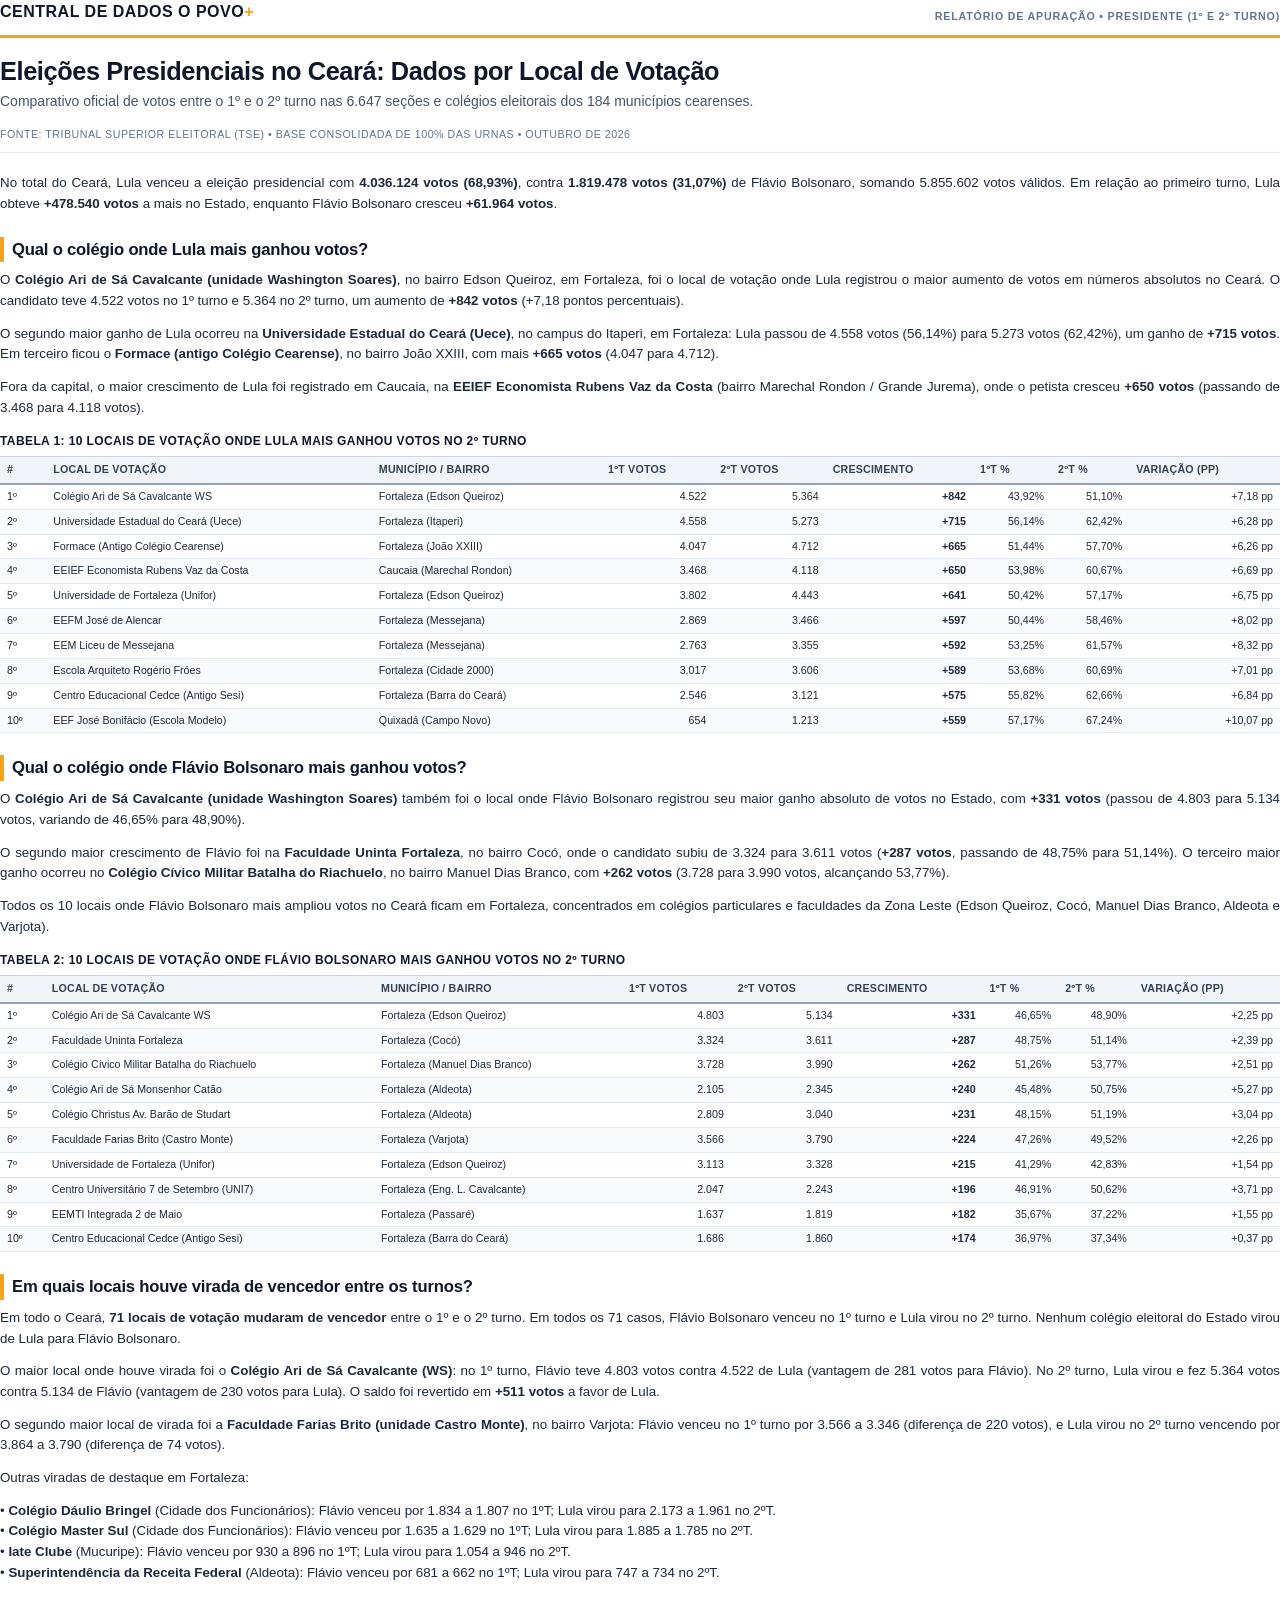
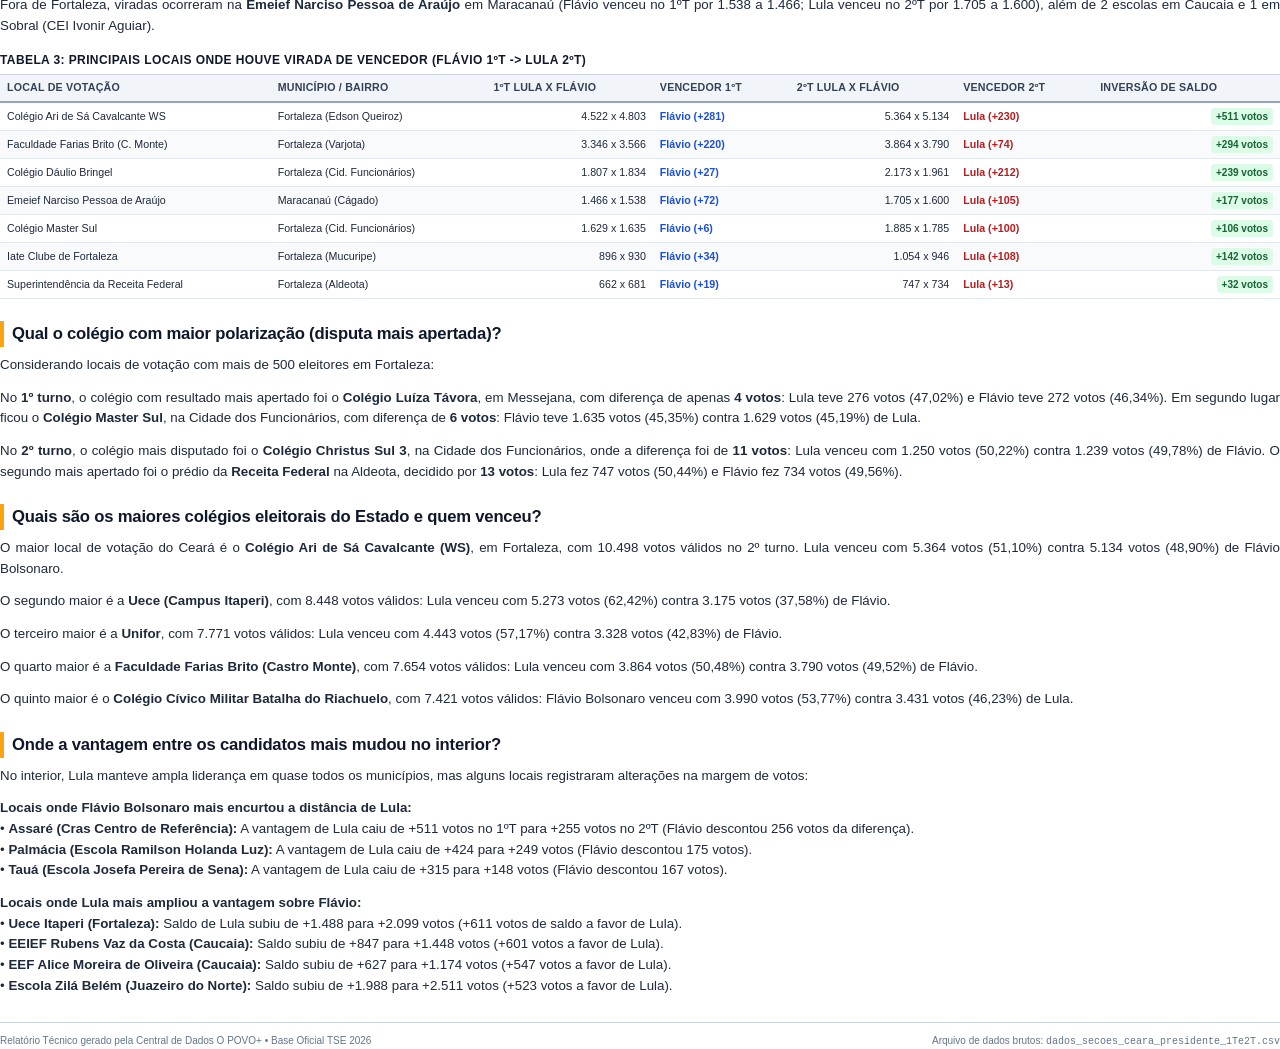
<file: reports/relatorio_eleicoes_ceara_direto.html>
<!DOCTYPE html>
<html lang="pt-BR">
<head>
    <meta charset="UTF-8">
    <title>Relatório de Apuração: Presidente por Local de Votação no Ceará - O POVO+</title>
    <style>
        @page {
            size: A4;
            margin: 18mm 16mm 20mm 16mm;
            @bottom-right {
                content: counter(page);
            }
        }
        
        * {
            box-sizing: border-box;
            margin: 0;
            padding: 0;
        }

        body {
            font-family: -apple-system, BlinkMacSystemFont, 'Segoe UI', Roboto, Helvetica, Arial, sans-serif;
            font-size: 10pt;
            line-height: 1.55;
            color: #1e293b;
            background: #ffffff;
            -webkit-print-color-adjust: exact;
            print-color-adjust: exact;
        }

        /* HEADER EDITORIAL */
        .header-brand {
            border-bottom: 3px solid #FCA311;
            padding-bottom: 10px;
            margin-bottom: 18px;
            display: flex;
            justify-content: space-between;
            align-items: flex-end;
        }

        .brand-name {
            font-size: 12pt;
            font-weight: 900;
            letter-spacing: 0.5px;
            color: #0f172a;
            text-transform: uppercase;
        }

        .brand-name span {
            color: #FCA311;
        }

        .brand-tag {
            font-size: 8pt;
            font-weight: 700;
            color: #64748b;
            text-transform: uppercase;
            letter-spacing: 0.8px;
        }

        /* TÍTULOS E MANCHETE */
        h1.report-title {
            font-size: 19pt;
            font-weight: 800;
            line-height: 1.2;
            color: #0f172a;
            letter-spacing: -0.4px;
            margin-bottom: 6px;
        }

        p.report-subtitle {
            font-size: 10.5pt;
            color: #475569;
            line-height: 1.4;
            margin-bottom: 14px;
        }

        .meta-info {
            font-size: 8pt;
            color: #64748b;
            text-transform: uppercase;
            letter-spacing: 0.5px;
            margin-bottom: 20px;
            padding-bottom: 10px;
            border-bottom: 1px solid #e2e8f0;
        }

        /* CORPO DO TEXTO */
        p {
            margin-bottom: 12px;
            text-align: justify;
        }

        h2.section-heading {
            font-size: 12.5pt;
            font-weight: 800;
            color: #0f172a;
            margin-top: 22px;
            margin-bottom: 8px;
            letter-spacing: -0.2px;
            border-left: 4px solid #FCA311;
            padding-left: 8px;
            page-break-after: avoid;
        }

        /* CAIXAS DE DESTAQUE ANALÍTICAS */
        .callout-box {
            background: #f8fafc;
            border: 1px solid #e2e8f0;
            border-left: 4px solid #FCA311;
            border-radius: 6px;
            padding: 10px 14px;
            margin: 14px 0;
            page-break-inside: avoid;
        }

        .callout-title {
            font-size: 8.5pt;
            font-weight: 800;
            text-transform: uppercase;
            letter-spacing: 0.5px;
            color: #0f172a;
            margin-bottom: 4px;
        }

        .callout-text {
            font-size: 9.5pt;
            color: #334155;
            line-height: 1.45;
            margin-bottom: 0;
            text-align: left;
        }

        /* TABELAS */
        .table-container {
            margin: 14px 0 18px;
            page-break-inside: avoid;
        }

        .table-title {
            font-size: 9pt;
            font-weight: 800;
            color: #0f172a;
            text-transform: uppercase;
            letter-spacing: 0.4px;
            margin-bottom: 5px;
        }

        table.data-table {
            width: 100%;
            border-collapse: collapse;
            font-size: 8pt;
            line-height: 1.3;
        }

        table.data-table th {
            background: #f1f5f9;
            color: #334155;
            font-weight: 700;
            text-align: left;
            padding: 6px 7px;
            border-top: 1px solid #cbd5e1;
            border-bottom: 2px solid #94a3b8;
            text-transform: uppercase;
            letter-spacing: 0.2px;
        }

        table.data-table td {
            padding: 5px 7px;
            border-bottom: 1px solid #e2e8f0;
            color: #1e293b;
        }

        table.data-table tr:nth-child(even) td {
            background: #f8fafc;
        }

        .num-col {
            text-align: right;
            font-variant-numeric: tabular-nums;
        }

        .badge-pt {
            color: #b91c1c;
            font-weight: 700;
        }

        .badge-pl {
            color: #1d4ed8;
            font-weight: 700;
        }

        .badge-virada {
            background: #dcfce7;
            color: #166534;
            padding: 2px 5px;
            border-radius: 4px;
            font-weight: 700;
            font-size: 7.5pt;
            display: inline-block;
        }

        /* RODAPÉ DO DOCUMENTO */
        .document-footer {
            margin-top: 26px;
            padding-top: 10px;
            border-top: 1px solid #cbd5e1;
            font-size: 7.5pt;
            color: #64748b;
            display: flex;
            justify-content: space-between;
        }
    </style>
</head>
<body>

    <!-- CABEÇALHO -->
    <div class="header-brand">
        <div class="brand-name">Central de Dados O POVO<span>+</span></div>
        <div class="brand-tag">Relatório de Apuração &bull; Presidente (1º e 2º Turno)</div>
    </div>

    <!-- TÍTULO -->
    <h1 class="report-title">Eleições Presidenciais no Ceará: Dados por Local de Votação</h1>
    <p class="report-subtitle">
        Comparativo oficial de votos entre o 1º e o 2º turno nas 6.647 seções e colégios eleitorais dos 184 municípios cearenses.
    </p>

    <div class="meta-info">
        Fonte: Tribunal Superior Eleitoral (TSE) &bull; Base Consolidada de 100% das Urnas &bull; Outubro de 2026
    </div>

    <!-- RESUMO ESTADUAL -->
    <p>
        No total do Ceará, Lula venceu a eleição presidencial com <strong>4.036.124 votos (68,93%)</strong>, contra <strong>1.819.478 votos (31,07%)</strong> de Flávio Bolsonaro, somando 5.855.602 votos válidos. Em relação ao primeiro turno, Lula obteve <strong>+478.540 votos</strong> a mais no Estado, enquanto Flávio Bolsonaro cresceu <strong>+61.964 votos</strong>.
    </p>

    <!-- PERGUNTA 1 -->
    <h2 class="section-heading">Qual o colégio onde Lula mais ganhou votos?</h2>
    <p>
        O <strong>Colégio Ari de Sá Cavalcante (unidade Washington Soares)</strong>, no bairro Edson Queiroz, em Fortaleza, foi o local de votação onde Lula registrou o maior aumento de votos em números absolutos no Ceará. O candidato teve 4.522 votos no 1º turno e 5.364 no 2º turno, um aumento de <strong>+842 votos</strong> (+7,18 pontos percentuais).
    </p>
    <p>
        O segundo maior ganho de Lula ocorreu na <strong>Universidade Estadual do Ceará (Uece)</strong>, no campus do Itaperi, em Fortaleza: Lula passou de 4.558 votos (56,14%) para 5.273 votos (62,42%), um ganho de <strong>+715 votos</strong>. Em terceiro ficou o <strong>Formace (antigo Colégio Cearense)</strong>, no bairro João XXIII, com mais <strong>+665 votos</strong> (4.047 para 4.712).
    </p>
    <p>
        Fora da capital, o maior crescimento de Lula foi registrado em Caucaia, na <strong>EEIEF Economista Rubens Vaz da Costa</strong> (bairro Marechal Rondon / Grande Jurema), onde o petista cresceu <strong>+650 votos</strong> (passando de 3.468 para 4.118 votos).
    </p>

    <!-- TABELA TOP LULA -->
    <div class="table-container">
        <div class="table-title">Tabela 1: 10 locais de votação onde Lula mais ganhou votos no 2º turno</div>
        <table class="data-table">
            <thead>
                <tr>
                    <th>#</th>
                    <th>Local de Votação</th>
                    <th>Município / Bairro</th>
                    <th class="num-col">1ºT Votos</th>
                    <th class="num-col">2ºT Votos</th>
                    <th class="num-col">Crescimento</th>
                    <th class="num-col">1ºT %</th>
                    <th class="num-col">2ºT %</th>
                    <th class="num-col">Variação (pp)</th>
                </tr>
            </thead>
            <tbody>
                <tr>
                    <td>1º</td>
                    <td>Colégio Ari de Sá Cavalcante WS</td>
                    <td>Fortaleza (Edson Queiroz)</td>
                    <td class="num-col">4.522</td>
                    <td class="num-col">5.364</td>
                    <td class="num-col badge-pt"><strong>+842</strong></td>
                    <td class="num-col">43,92%</td>
                    <td class="num-col">51,10%</td>
                    <td class="num-col">+7,18 pp</td>
                </tr>
                <tr>
                    <td>2º</td>
                    <td>Universidade Estadual do Ceará (Uece)</td>
                    <td>Fortaleza (Itaperi)</td>
                    <td class="num-col">4.558</td>
                    <td class="num-col">5.273</td>
                    <td class="num-col badge-pt"><strong>+715</strong></td>
                    <td class="num-col">56,14%</td>
                    <td class="num-col">62,42%</td>
                    <td class="num-col">+6,28 pp</td>
                </tr>
                <tr>
                    <td>3º</td>
                    <td>Formace (Antigo Colégio Cearense)</td>
                    <td>Fortaleza (João XXIII)</td>
                    <td class="num-col">4.047</td>
                    <td class="num-col">4.712</td>
                    <td class="num-col badge-pt"><strong>+665</strong></td>
                    <td class="num-col">51,44%</td>
                    <td class="num-col">57,70%</td>
                    <td class="num-col">+6,26 pp</td>
                </tr>
                <tr>
                    <td>4º</td>
                    <td>EEIEF Economista Rubens Vaz da Costa</td>
                    <td>Caucaia (Marechal Rondon)</td>
                    <td class="num-col">3.468</td>
                    <td class="num-col">4.118</td>
                    <td class="num-col badge-pt"><strong>+650</strong></td>
                    <td class="num-col">53,98%</td>
                    <td class="num-col">60,67%</td>
                    <td class="num-col">+6,69 pp</td>
                </tr>
                <tr>
                    <td>5º</td>
                    <td>Universidade de Fortaleza (Unifor)</td>
                    <td>Fortaleza (Edson Queiroz)</td>
                    <td class="num-col">3.802</td>
                    <td class="num-col">4.443</td>
                    <td class="num-col badge-pt"><strong>+641</strong></td>
                    <td class="num-col">50,42%</td>
                    <td class="num-col">57,17%</td>
                    <td class="num-col">+6,75 pp</td>
                </tr>
                <tr>
                    <td>6º</td>
                    <td>EEFM José de Alencar</td>
                    <td>Fortaleza (Messejana)</td>
                    <td class="num-col">2.869</td>
                    <td class="num-col">3.466</td>
                    <td class="num-col badge-pt"><strong>+597</strong></td>
                    <td class="num-col">50,44%</td>
                    <td class="num-col">58,46%</td>
                    <td class="num-col">+8,02 pp</td>
                </tr>
                <tr>
                    <td>7º</td>
                    <td>EEM Liceu de Messejana</td>
                    <td>Fortaleza (Messejana)</td>
                    <td class="num-col">2.763</td>
                    <td class="num-col">3.355</td>
                    <td class="num-col badge-pt"><strong>+592</strong></td>
                    <td class="num-col">53,25%</td>
                    <td class="num-col">61,57%</td>
                    <td class="num-col">+8,32 pp</td>
                </tr>
                <tr>
                    <td>8º</td>
                    <td>Escola Arquiteto Rogério Fróes</td>
                    <td>Fortaleza (Cidade 2000)</td>
                    <td class="num-col">3.017</td>
                    <td class="num-col">3.606</td>
                    <td class="num-col badge-pt"><strong>+589</strong></td>
                    <td class="num-col">53,68%</td>
                    <td class="num-col">60,69%</td>
                    <td class="num-col">+7,01 pp</td>
                </tr>
                <tr>
                    <td>9º</td>
                    <td>Centro Educacional Cedce (Antigo Sesi)</td>
                    <td>Fortaleza (Barra do Ceará)</td>
                    <td class="num-col">2.546</td>
                    <td class="num-col">3.121</td>
                    <td class="num-col badge-pt"><strong>+575</strong></td>
                    <td class="num-col">55,82%</td>
                    <td class="num-col">62,66%</td>
                    <td class="num-col">+6,84 pp</td>
                </tr>
                <tr>
                    <td>10º</td>
                    <td>EEF José Bonifácio (Escola Modelo)</td>
                    <td>Quixadá (Campo Novo)</td>
                    <td class="num-col">654</td>
                    <td class="num-col">1.213</td>
                    <td class="num-col badge-pt"><strong>+559</strong></td>
                    <td class="num-col">57,17%</td>
                    <td class="num-col">67,24%</td>
                    <td class="num-col">+10,07 pp</td>
                </tr>
            </tbody>
        </table>
    </div>

    <!-- PERGUNTA 2 -->
    <h2 class="section-heading">Qual o colégio onde Flávio Bolsonaro mais ganhou votos?</h2>
    <p>
        O <strong>Colégio Ari de Sá Cavalcante (unidade Washington Soares)</strong> também foi o local onde Flávio Bolsonaro registrou seu maior ganho absoluto de votos no Estado, com <strong>+331 votos</strong> (passou de 4.803 para 5.134 votos, variando de 46,65% para 48,90%).
    </p>
    <p>
        O segundo maior crescimento de Flávio foi na <strong>Faculdade Uninta Fortaleza</strong>, no bairro Cocó, onde o candidato subiu de 3.324 para 3.611 votos (<strong>+287 votos</strong>, passando de 48,75% para 51,14%). O terceiro maior ganho ocorreu no <strong>Colégio Cívico Militar Batalha do Riachuelo</strong>, no bairro Manuel Dias Branco, com <strong>+262 votos</strong> (3.728 para 3.990 votos, alcançando 53,77%).
    </p>
    <p>
        Todos os 10 locais onde Flávio Bolsonaro mais ampliou votos no Ceará ficam em Fortaleza, concentrados em colégios particulares e faculdades da Zona Leste (Edson Queiroz, Cocó, Manuel Dias Branco, Aldeota e Varjota).
    </p>

    <!-- TABELA TOP FLÁVIO -->
    <div class="table-container">
        <div class="table-title">Tabela 2: 10 locais de votação onde Flávio Bolsonaro mais ganhou votos no 2º turno</div>
        <table class="data-table">
            <thead>
                <tr>
                    <th>#</th>
                    <th>Local de Votação</th>
                    <th>Município / Bairro</th>
                    <th class="num-col">1ºT Votos</th>
                    <th class="num-col">2ºT Votos</th>
                    <th class="num-col">Crescimento</th>
                    <th class="num-col">1ºT %</th>
                    <th class="num-col">2ºT %</th>
                    <th class="num-col">Variação (pp)</th>
                </tr>
            </thead>
            <tbody>
                <tr>
                    <td>1º</td>
                    <td>Colégio Ari de Sá Cavalcante WS</td>
                    <td>Fortaleza (Edson Queiroz)</td>
                    <td class="num-col">4.803</td>
                    <td class="num-col">5.134</td>
                    <td class="num-col badge-pl"><strong>+331</strong></td>
                    <td class="num-col">46,65%</td>
                    <td class="num-col">48,90%</td>
                    <td class="num-col">+2,25 pp</td>
                </tr>
                <tr>
                    <td>2º</td>
                    <td>Faculdade Uninta Fortaleza</td>
                    <td>Fortaleza (Cocó)</td>
                    <td class="num-col">3.324</td>
                    <td class="num-col">3.611</td>
                    <td class="num-col badge-pl"><strong>+287</strong></td>
                    <td class="num-col">48,75%</td>
                    <td class="num-col">51,14%</td>
                    <td class="num-col">+2,39 pp</td>
                </tr>
                <tr>
                    <td>3º</td>
                    <td>Colégio Cívico Militar Batalha do Riachuelo</td>
                    <td>Fortaleza (Manuel Dias Branco)</td>
                    <td class="num-col">3.728</td>
                    <td class="num-col">3.990</td>
                    <td class="num-col badge-pl"><strong>+262</strong></td>
                    <td class="num-col">51,26%</td>
                    <td class="num-col">53,77%</td>
                    <td class="num-col">+2,51 pp</td>
                </tr>
                <tr>
                    <td>4º</td>
                    <td>Colégio Ari de Sá Monsenhor Catão</td>
                    <td>Fortaleza (Aldeota)</td>
                    <td class="num-col">2.105</td>
                    <td class="num-col">2.345</td>
                    <td class="num-col badge-pl"><strong>+240</strong></td>
                    <td class="num-col">45,48%</td>
                    <td class="num-col">50,75%</td>
                    <td class="num-col">+5,27 pp</td>
                </tr>
                <tr>
                    <td>5º</td>
                    <td>Colégio Christus Av. Barão de Studart</td>
                    <td>Fortaleza (Aldeota)</td>
                    <td class="num-col">2.809</td>
                    <td class="num-col">3.040</td>
                    <td class="num-col badge-pl"><strong>+231</strong></td>
                    <td class="num-col">48,15%</td>
                    <td class="num-col">51,19%</td>
                    <td class="num-col">+3,04 pp</td>
                </tr>
                <tr>
                    <td>6º</td>
                    <td>Faculdade Farias Brito (Castro Monte)</td>
                    <td>Fortaleza (Varjota)</td>
                    <td class="num-col">3.566</td>
                    <td class="num-col">3.790</td>
                    <td class="num-col badge-pl"><strong>+224</strong></td>
                    <td class="num-col">47,26%</td>
                    <td class="num-col">49,52%</td>
                    <td class="num-col">+2,26 pp</td>
                </tr>
                <tr>
                    <td>7º</td>
                    <td>Universidade de Fortaleza (Unifor)</td>
                    <td>Fortaleza (Edson Queiroz)</td>
                    <td class="num-col">3.113</td>
                    <td class="num-col">3.328</td>
                    <td class="num-col badge-pl"><strong>+215</strong></td>
                    <td class="num-col">41,29%</td>
                    <td class="num-col">42,83%</td>
                    <td class="num-col">+1,54 pp</td>
                </tr>
                <tr>
                    <td>8º</td>
                    <td>Centro Universitário 7 de Setembro (UNI7)</td>
                    <td>Fortaleza (Eng. L. Cavalcante)</td>
                    <td class="num-col">2.047</td>
                    <td class="num-col">2.243</td>
                    <td class="num-col badge-pl"><strong>+196</strong></td>
                    <td class="num-col">46,91%</td>
                    <td class="num-col">50,62%</td>
                    <td class="num-col">+3,71 pp</td>
                </tr>
                <tr>
                    <td>9º</td>
                    <td>EEMTI Integrada 2 de Maio</td>
                    <td>Fortaleza (Passaré)</td>
                    <td class="num-col">1.637</td>
                    <td class="num-col">1.819</td>
                    <td class="num-col badge-pl"><strong>+182</strong></td>
                    <td class="num-col">35,67%</td>
                    <td class="num-col">37,22%</td>
                    <td class="num-col">+1,55 pp</td>
                </tr>
                <tr>
                    <td>10º</td>
                    <td>Centro Educacional Cedce (Antigo Sesi)</td>
                    <td>Fortaleza (Barra do Ceará)</td>
                    <td class="num-col">1.686</td>
                    <td class="num-col">1.860</td>
                    <td class="num-col badge-pl"><strong>+174</strong></td>
                    <td class="num-col">36,97%</td>
                    <td class="num-col">37,34%</td>
                    <td class="num-col">+0,37 pp</td>
                </tr>
            </tbody>
        </table>
    </div>

    <!-- PERGUNTA 3 -->
    <h2 class="section-heading">Em quais locais houve virada de vencedor entre os turnos?</h2>
    <p>
        Em todo o Ceará, <strong>71 locais de votação mudaram de vencedor</strong> entre o 1º e o 2º turno. Em todos os 71 casos, Flávio Bolsonaro venceu no 1º turno e Lula virou no 2º turno. Nenhum colégio eleitoral do Estado virou de Lula para Flávio Bolsonaro.
    </p>
    <p>
        O maior local onde houve virada foi o <strong>Colégio Ari de Sá Cavalcante (WS)</strong>: no 1º turno, Flávio teve 4.803 votos contra 4.522 de Lula (vantagem de 281 votos para Flávio). No 2º turno, Lula virou e fez 5.364 votos contra 5.134 de Flávio (vantagem de 230 votos para Lula). O saldo foi revertido em <strong>+511 votos</strong> a favor de Lula.
    </p>
    <p>
        O segundo maior local de virada foi a <strong>Faculdade Farias Brito (unidade Castro Monte)</strong>, no bairro Varjota: Flávio venceu no 1º turno por 3.566 a 3.346 (diferença de 220 votos), e Lula virou no 2º turno vencendo por 3.864 a 3.790 (diferença de 74 votos).
    </p>
    <p>
        Outras viradas de destaque em Fortaleza:
    </p>
    <p>
        &bull; <strong>Colégio Dáulio Bringel</strong> (Cidade dos Funcionários): Flávio venceu por 1.834 a 1.807 no 1ºT; Lula virou para 2.173 a 1.961 no 2ºT.<br>
        &bull; <strong>Colégio Master Sul</strong> (Cidade dos Funcionários): Flávio venceu por 1.635 a 1.629 no 1ºT; Lula virou para 1.885 a 1.785 no 2ºT.<br>
        &bull; <strong>Iate Clube</strong> (Mucuripe): Flávio venceu por 930 a 896 no 1ºT; Lula virou para 1.054 a 946 no 2ºT.<br>
        &bull; <strong>Superintendência da Receita Federal</strong> (Aldeota): Flávio venceu por 681 a 662 no 1ºT; Lula virou para 747 a 734 no 2ºT.
    </p>
    <p>
        Fora de Fortaleza, viradas ocorreram na <strong>Emeief Narciso Pessoa de Araújo</strong> em Maracanaú (Flávio venceu no 1ºT por 1.538 a 1.466; Lula venceu no 2ºT por 1.705 a 1.600), além de 2 escolas em Caucaia e 1 em Sobral (CEI Ivonir Aguiar).
    </p>

    <!-- TABELA VIRADAS -->
    <div class="table-container">
        <div class="table-title">Tabela 3: Principais locais onde houve virada de vencedor (Flávio 1ºT -> Lula 2ºT)</div>
        <table class="data-table">
            <thead>
                <tr>
                    <th>Local de Votação</th>
                    <th>Município / Bairro</th>
                    <th class="num-col">1ºT Lula x Flávio</th>
                    <th>Vencedor 1ºT</th>
                    <th class="num-col">2ºT Lula x Flávio</th>
                    <th>Vencedor 2ºT</th>
                    <th class="num-col">Inversão de Saldo</th>
                </tr>
            </thead>
            <tbody>
                <tr>
                    <td>Colégio Ari de Sá Cavalcante WS</td>
                    <td>Fortaleza (Edson Queiroz)</td>
                    <td class="num-col">4.522 x 4.803</td>
                    <td><span class="badge-pl">Flávio (+281)</span></td>
                    <td class="num-col">5.364 x 5.134</td>
                    <td><span class="badge-pt">Lula (+230)</span></td>
                    <td class="num-col"><span class="badge-virada">+511 votos</span></td>
                </tr>
                <tr>
                    <td>Faculdade Farias Brito (C. Monte)</td>
                    <td>Fortaleza (Varjota)</td>
                    <td class="num-col">3.346 x 3.566</td>
                    <td><span class="badge-pl">Flávio (+220)</span></td>
                    <td class="num-col">3.864 x 3.790</td>
                    <td><span class="badge-pt">Lula (+74)</span></td>
                    <td class="num-col"><span class="badge-virada">+294 votos</span></td>
                </tr>
                <tr>
                    <td>Colégio Dáulio Bringel</td>
                    <td>Fortaleza (Cid. Funcionários)</td>
                    <td class="num-col">1.807 x 1.834</td>
                    <td><span class="badge-pl">Flávio (+27)</span></td>
                    <td class="num-col">2.173 x 1.961</td>
                    <td><span class="badge-pt">Lula (+212)</span></td>
                    <td class="num-col"><span class="badge-virada">+239 votos</span></td>
                </tr>
                <tr>
                    <td>Emeief Narciso Pessoa de Araújo</td>
                    <td>Maracanaú (Cágado)</td>
                    <td class="num-col">1.466 x 1.538</td>
                    <td><span class="badge-pl">Flávio (+72)</span></td>
                    <td class="num-col">1.705 x 1.600</td>
                    <td><span class="badge-pt">Lula (+105)</span></td>
                    <td class="num-col"><span class="badge-virada">+177 votos</span></td>
                </tr>
                <tr>
                    <td>Colégio Master Sul</td>
                    <td>Fortaleza (Cid. Funcionários)</td>
                    <td class="num-col">1.629 x 1.635</td>
                    <td><span class="badge-pl">Flávio (+6)</span></td>
                    <td class="num-col">1.885 x 1.785</td>
                    <td><span class="badge-pt">Lula (+100)</span></td>
                    <td class="num-col"><span class="badge-virada">+106 votos</span></td>
                </tr>
                <tr>
                    <td>Iate Clube de Fortaleza</td>
                    <td>Fortaleza (Mucuripe)</td>
                    <td class="num-col">896 x 930</td>
                    <td><span class="badge-pl">Flávio (+34)</span></td>
                    <td class="num-col">1.054 x 946</td>
                    <td><span class="badge-pt">Lula (+108)</span></td>
                    <td class="num-col"><span class="badge-virada">+142 votos</span></td>
                </tr>
                <tr>
                    <td>Superintendência da Receita Federal</td>
                    <td>Fortaleza (Aldeota)</td>
                    <td class="num-col">662 x 681</td>
                    <td><span class="badge-pl">Flávio (+19)</span></td>
                    <td class="num-col">747 x 734</td>
                    <td><span class="badge-pt">Lula (+13)</span></td>
                    <td class="num-col"><span class="badge-virada">+32 votos</span></td>
                </tr>
            </tbody>
        </table>
    </div>

    <!-- PERGUNTA 4 -->
    <h2 class="section-heading">Qual o colégio com maior polarização (disputa mais apertada)?</h2>
    <p>
        Considerando locais de votação com mais de 500 eleitores em Fortaleza:
    </p>
    <p>
        No <strong>1º turno</strong>, o colégio com resultado mais apertado foi o <strong>Colégio Luíza Távora</strong>, em Messejana, com diferença de apenas <strong>4 votos</strong>: Lula teve 276 votos (47,02%) e Flávio teve 272 votos (46,34%). Em segundo lugar ficou o <strong>Colégio Master Sul</strong>, na Cidade dos Funcionários, com diferença de <strong>6 votos</strong>: Flávio teve 1.635 votos (45,35%) contra 1.629 votos (45,19%) de Lula.
    </p>
    <p>
        No <strong>2º turno</strong>, o colégio mais disputado foi o <strong>Colégio Christus Sul 3</strong>, na Cidade dos Funcionários, onde a diferença foi de <strong>11 votos</strong>: Lula venceu com 1.250 votos (50,22%) contra 1.239 votos (49,78%) de Flávio. O segundo mais apertado foi o prédio da <strong>Receita Federal</strong> na Aldeota, decidido por <strong>13 votos</strong>: Lula fez 747 votos (50,44%) e Flávio fez 734 votos (49,56%).
    </p>

    <!-- PERGUNTA 5 -->
    <h2 class="section-heading">Quais são os maiores colégios eleitorais do Estado e quem venceu?</h2>
    <p>
        O maior local de votação do Ceará é o <strong>Colégio Ari de Sá Cavalcante (WS)</strong>, em Fortaleza, com 10.498 votos válidos no 2º turno. Lula venceu com 5.364 votos (51,10%) contra 5.134 votos (48,90%) de Flávio Bolsonaro.
    </p>
    <p>
        O segundo maior é a <strong>Uece (Campus Itaperi)</strong>, com 8.448 votos válidos: Lula venceu com 5.273 votos (62,42%) contra 3.175 votos (37,58%) de Flávio.
    </p>
    <p>
        O terceiro maior é a <strong>Unifor</strong>, com 7.771 votos válidos: Lula venceu com 4.443 votos (57,17%) contra 3.328 votos (42,83%) de Flávio.
    </p>
    <p>
        O quarto maior é a <strong>Faculdade Farias Brito (Castro Monte)</strong>, com 7.654 votos válidos: Lula venceu com 3.864 votos (50,48%) contra 3.790 votos (49,52%) de Flávio.
    </p>
    <p>
        O quinto maior é o <strong>Colégio Cívico Militar Batalha do Riachuelo</strong>, com 7.421 votos válidos: Flávio Bolsonaro venceu com 3.990 votos (53,77%) contra 3.431 votos (46,23%) de Lula.
    </p>

    <!-- PERGUNTA 6 -->
    <h2 class="section-heading">Onde a vantagem entre os candidatos mais mudou no interior?</h2>
    <p>
        No interior, Lula manteve ampla liderança em quase todos os municípios, mas alguns locais registraram alterações na margem de votos:
    </p>
    <p>
        <strong>Locais onde Flávio Bolsonaro mais encurtou a distância de Lula:</strong><br>
        &bull; <strong>Assaré (Cras Centro de Referência):</strong> A vantagem de Lula caiu de +511 votos no 1ºT para +255 votos no 2ºT (Flávio descontou 256 votos da diferença).<br>
        &bull; <strong>Palmácia (Escola Ramilson Holanda Luz):</strong> A vantagem de Lula caiu de +424 para +249 votos (Flávio descontou 175 votos).<br>
        &bull; <strong>Tauá (Escola Josefa Pereira de Sena):</strong> A vantagem de Lula caiu de +315 para +148 votos (Flávio descontou 167 votos).
    </p>
    <p>
        <strong>Locais onde Lula mais ampliou a vantagem sobre Flávio:</strong><br>
        &bull; <strong>Uece Itaperi (Fortaleza):</strong> Saldo de Lula subiu de +1.488 para +2.099 votos (+611 votos de saldo a favor de Lula).<br>
        &bull; <strong>EEIEF Rubens Vaz da Costa (Caucaia):</strong> Saldo subiu de +847 para +1.448 votos (+601 votos a favor de Lula).<br>
        &bull; <strong>EEF Alice Moreira de Oliveira (Caucaia):</strong> Saldo subiu de +627 para +1.174 votos (+547 votos a favor de Lula).<br>
        &bull; <strong>Escola Zilá Belém (Juazeiro do Norte):</strong> Saldo subiu de +1.988 para +2.511 votos (+523 votos a favor de Lula).
    </p>

    <!-- RODAPÉ FINAL -->
    <div class="document-footer">
        <div>Relatório Técnico gerado pela Central de Dados O POVO+ &bull; Base Oficial TSE 2026</div>
        <div>Arquivo de dados brutos: <code>dados_secoes_ceara_presidente_1Te2T.csv</code></div>
    </div>

</body>
</html>
</file>
